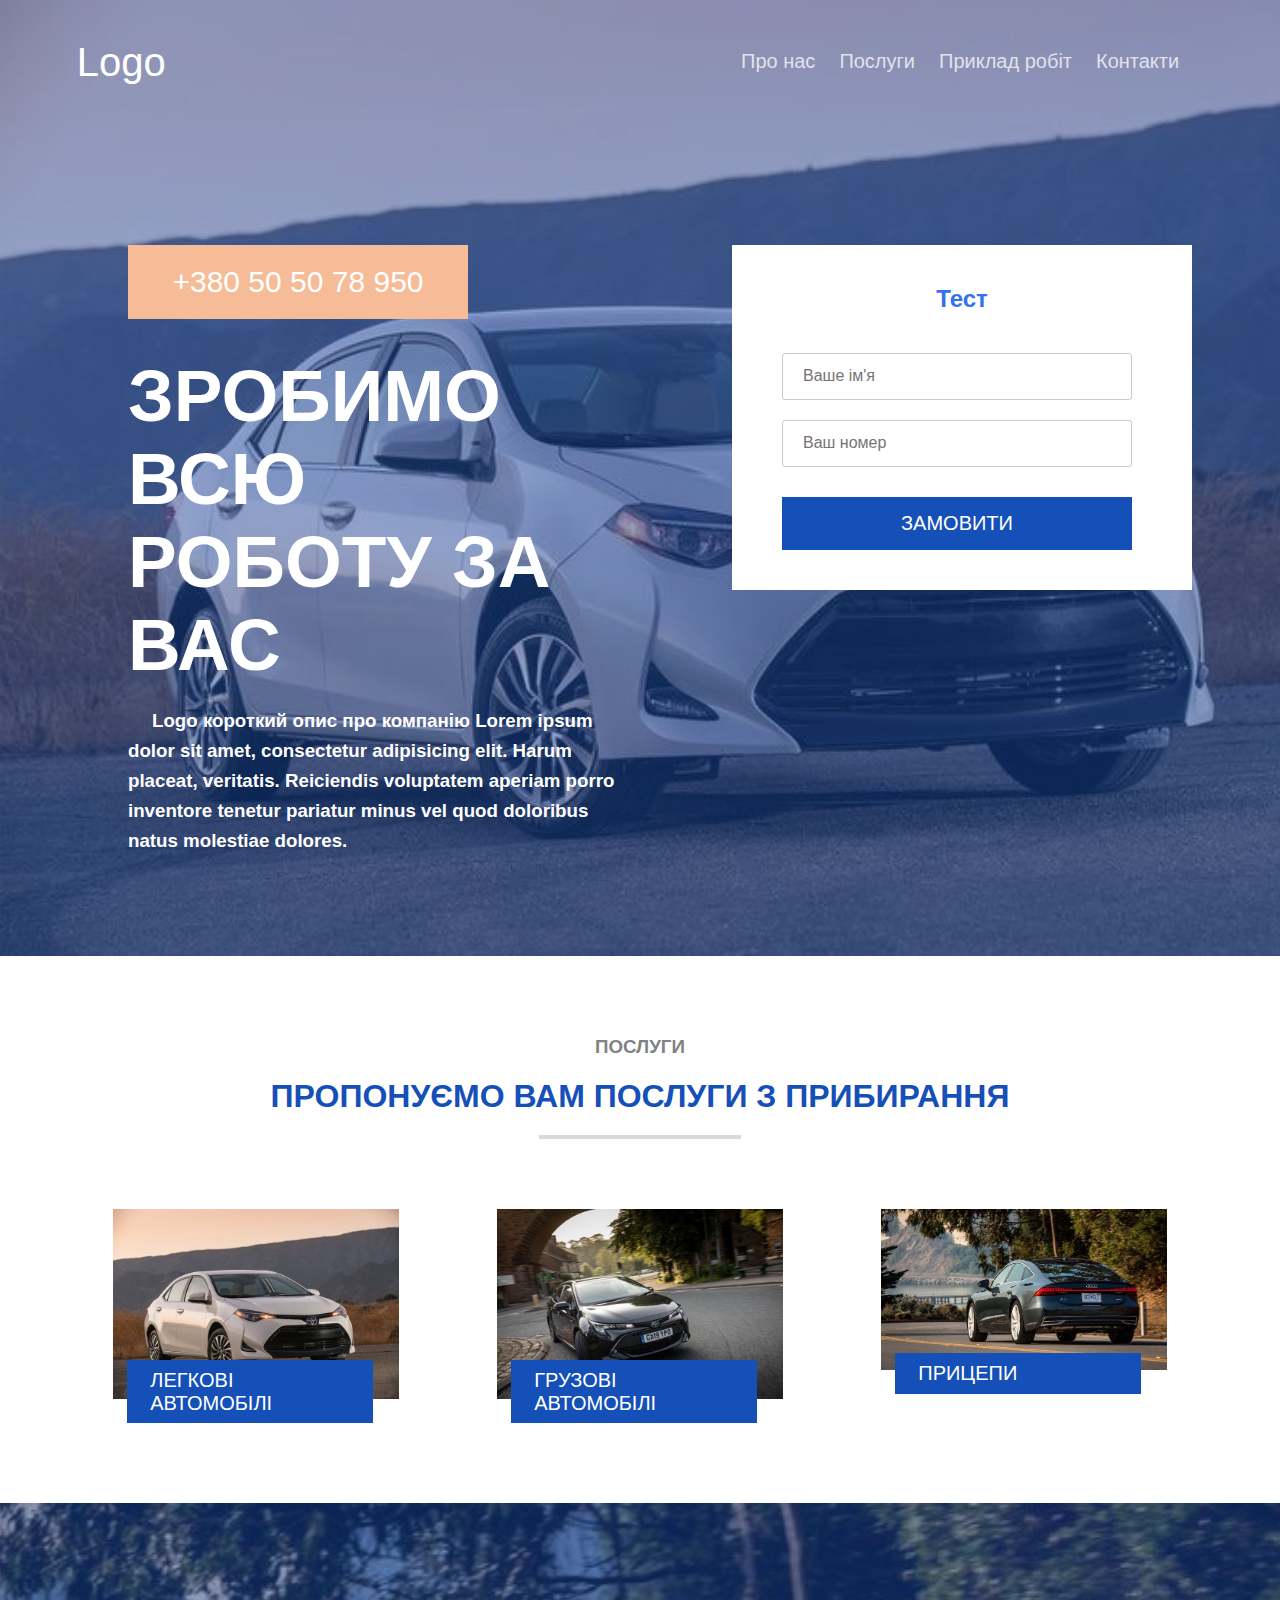
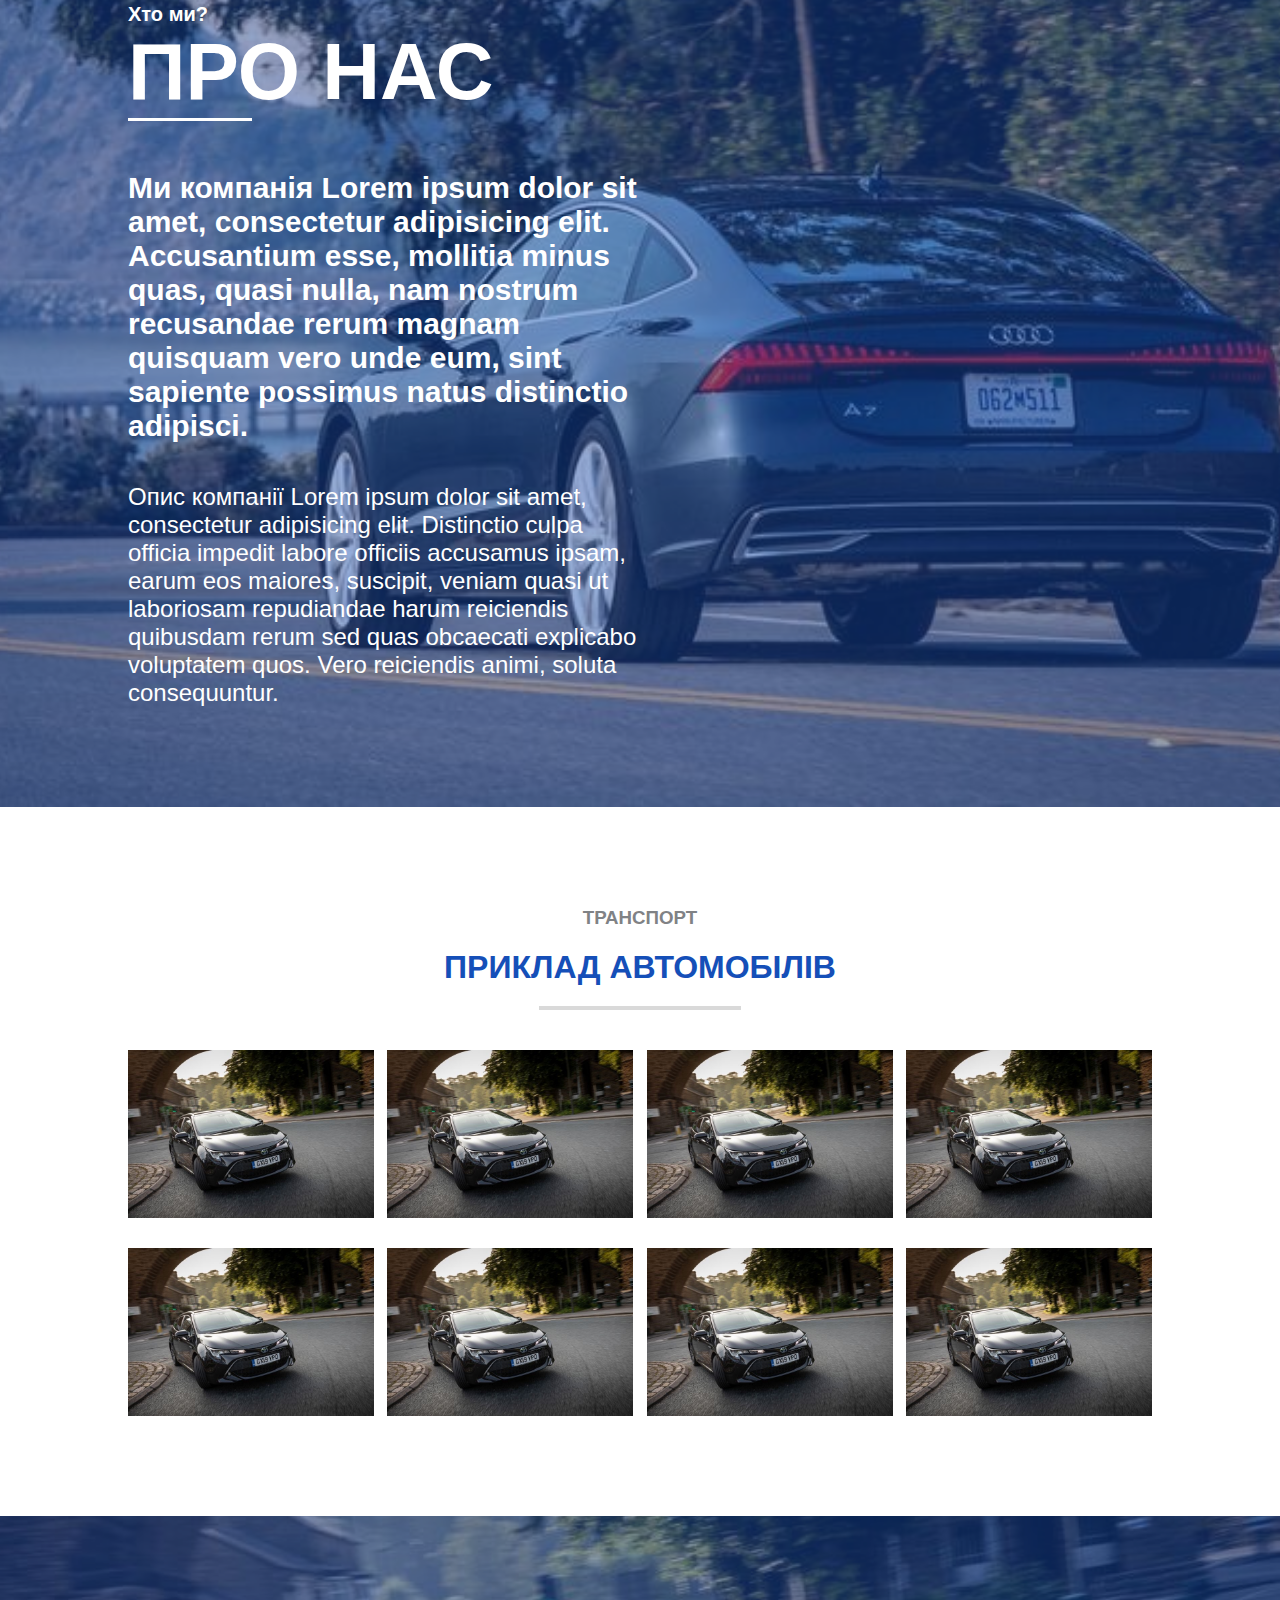
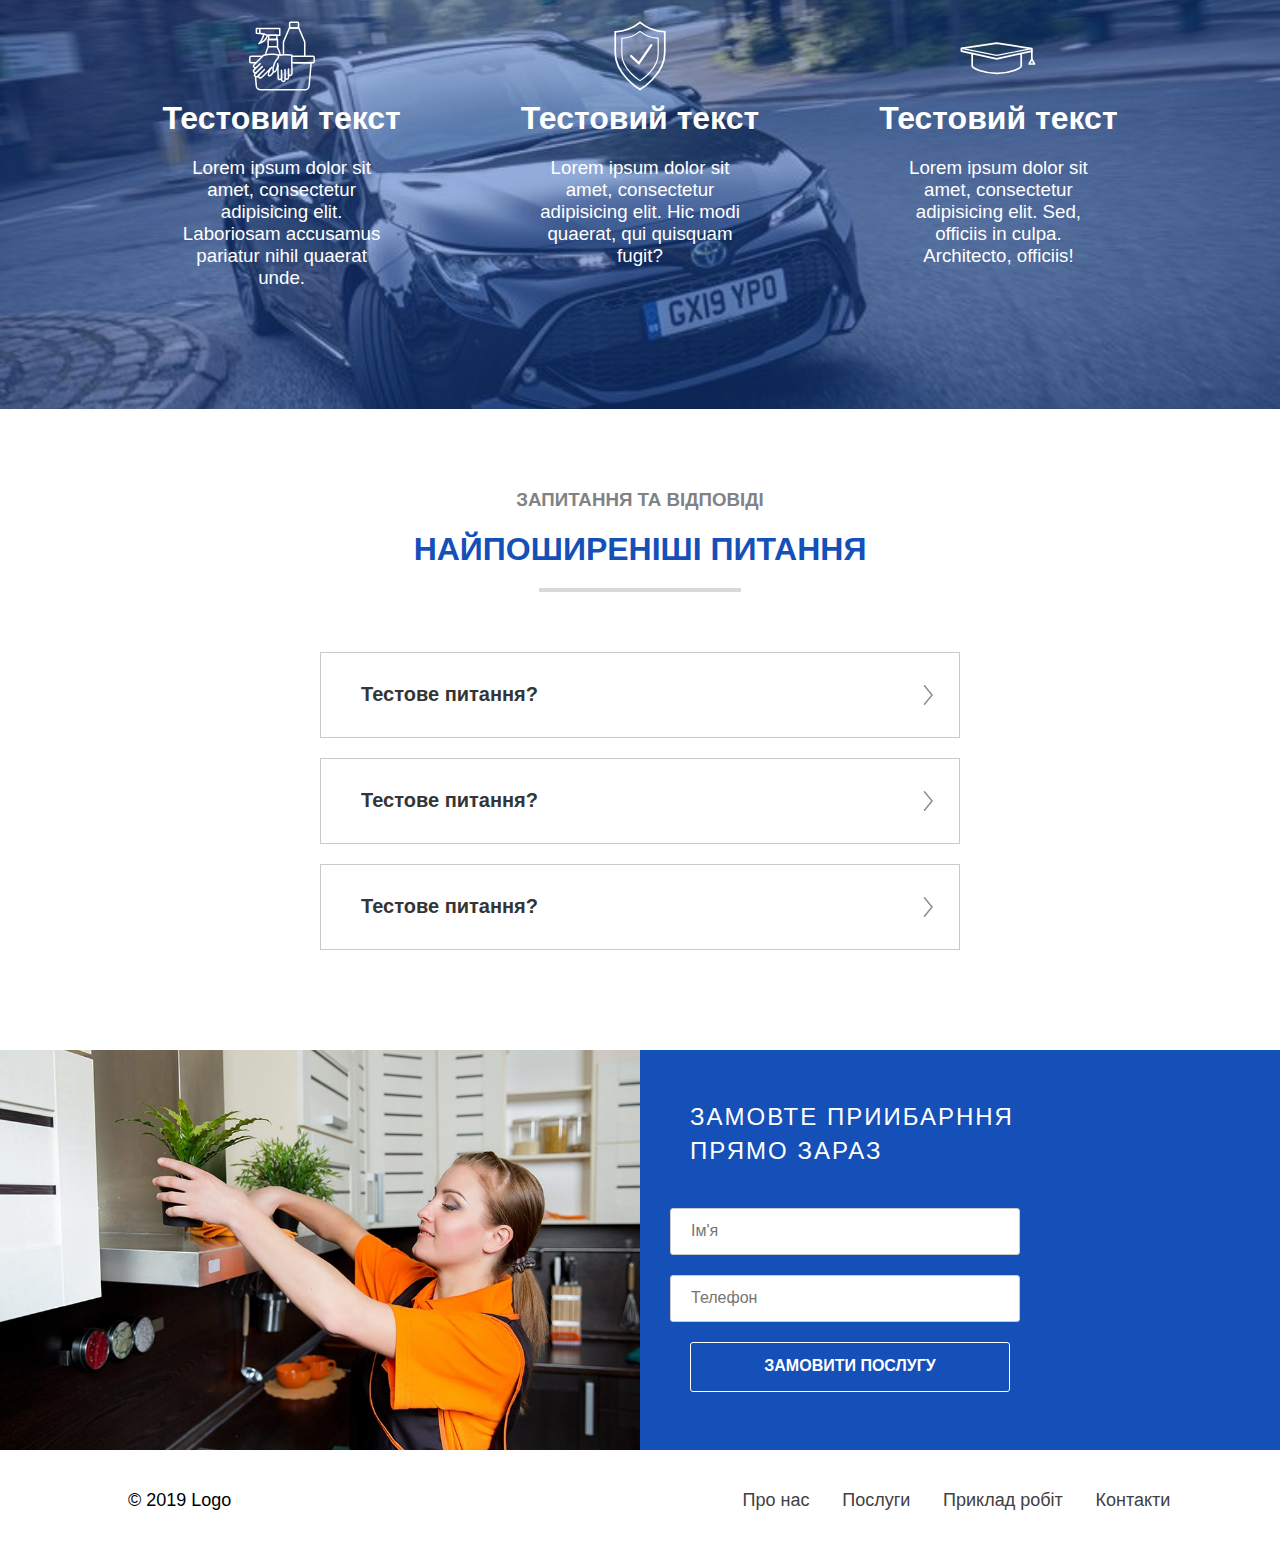
<file: index.html>
<!DOCTYPE html>
<html lang="en">
<head>
	<meta charset="UTF-8">
	<meta name="viewport" content="width=device-width, initial-scale=1.0">
	<link rel="stylesheet" href="css/style.css">
	<link rel="stylesheet" href="css/header.css">
	<link rel="stylesheet" href="css/footer.css">
	<link rel="stylesheet" href="css/media.css">
	<title>Document</title>
</head>
<body>
	<div class="arrow_up" id="arrow_up">
		<svg style="transform: rotate(270deg);" class="section-question__icon" width="10.54" height="24" viewBox="0 0 10.54 24"><polyline points="1.49 21.25 9.05 12 1.49 2.75" fill="none" stroke="white" stroke-linecap="round" stroke-miterlimit="10" stroke-width="1.5"></polyline></svg>
	</div>
	<header class="header">

		<div class="header__background">

			<div class="navbar">
				<div class="navbar__icon">
					<hr>
					<hr>
					<hr>
				</div>
			</div>
			<div class="menu">

				<div class="menu__logo">Logo</div>
				<ul class="menu__list">
					<li class="menu__list_elem"><a href="#" class="menu_list__link">Про нас</a></li>
					<li class="menu__list_elem"><a href="#" class="menu_list__link">Послуги</a></li>
					<li class="menu__list_elem"><a href="#" class="menu_list__link">Приклад робіт</a></li>
					<li class="menu__list_elem"><a href="#" class="menu_list__link">Контакти</a></li>
					
					
					
				</ul>
			</div>
			<div class="under_header">
				<div class="under_header__left">
					<h2 class="under_header__left__h2"><a class="under_header__left__a" href="tel:+380 50 50 78 950">+380 50 50 78 950</a></h2>
					<h1 class="under_header__left__h1">Зробимо всю роботу за вас</h1>
					<h3 class="under_header__left__h3">Logo короткий опис про компанію Lorem ipsum dolor sit amet, consectetur adipisicing elit. Harum placeat, veritatis. Reiciendis voluptatem aperiam porro inventore tenetur pariatur minus vel quod doloribus natus molestiae dolores.</h3>
<!--					<a href="#" class="under_header__left__link">Звязатись з нами</a>-->
				</div>
				<div class="under_header__right">
					<div class="under_header__right__calc">
						<h2 class="under_header__right__h2">Тест</h2>
						<input class="feedback_under__input" type="text" placeholder="Ваше ім'я">
						<input class="feedback_under__input" type="text" placeholder="Ваш номер">

						<a href="#" class="under_header__right__order">Замовити</a>
						

					</div>
					


				</div>
			</div>
		</div>
	</header>
	<main class="main_info">
		<div class="main_info__title">
			<h3 class="main_info__h3">Послуги</h3>
			<h1 class="main_info__h1">Пропонуємо вам послуги з прибирання</h1>
			<hr class="main_info__hr">
		</div>
		<ul class="main__info__list">
			<li class="main__info__list__elem">
				<a href="#" class="main__info__list__inner">
					<div class="main__info__list__img">
						<img src="img/car/1.jpg" class="main__info__img" alt="test">
						<span class="main__info__list__block">Легкові автомобілі</span>
					</div>
				</a>
			</li>
			<li class="main__info__list__elem">
				<a href="#" class="main__info__list__inner">
					<div class="main__info__list__img">
						<img src="img/car/3.jpg" class="main__info__img" alt="test">
						<span class="main__info__list__block">Грузові автомобілі</span>
					</div>
				</a>
			</li>
			<li class="main__info__list__elem">
				<a href="#" class="main__info__list__inner">
					<div class="main__info__list__img">
						<img src="img/car/2.jpg" class="main__info__img" alt="test">
						<span class="main__info__list__block">Прицепи</span>
					</div>
				</a>
			</li>

		</ul>
		<div class="about">
			<div class="about__inner__bgc">
				<div class="about__inner">
					<div class="about__left">
						<h5 class="about__left__h5 about__left__title">Хто ми?</h5>
						<h2 class="about__left__h2 about__left__title">Про нас</h2>
						<hr class="about__left__hr about__left__title">  
						<h3 class="about__left__h3 about__left__title">Ми компанія Lorem ipsum dolor sit amet, consectetur adipisicing elit. Accusantium esse, mollitia minus quas, quasi nulla, nam nostrum recusandae rerum magnam quisquam vero unde eum, sint sapiente possimus natus distinctio adipisci.</h3>
						<h4 class="about__left__h4 about__left__title">Опис компанії Lorem ipsum dolor sit amet, consectetur adipisicing elit. Distinctio culpa officia impedit labore officiis accusamus ipsam, earum eos maiores, suscipit, veniam quasi ut laboriosam repudiandae harum reiciendis quibusdam rerum sed quas obcaecati explicabo voluptatem quos. Vero reiciendis animi, soluta consequuntur.</h4>
					</div>
					<div class="about__right"> 
<!--						<img src="img/11.jpg" class="about_right__img" alt="About"> -->
					</div>
				</div>
			</div>
		</div>

		<div class="examples">
			<div class="examples__inner">
				<div class="main_info__title" style="padding-top: 0;">
					<h3 class="main_info__h3">Транспорт</h3>
					<h1 class="main_info__h1">Приклад автомобілів</h1>
					<hr class="main_info__hr">
				</div>
				<ul class="examples__list">
					<li class="examples__list__elem"><img class="examples__list__img" src="img/car/3.jpg" alt="Examples"></li>
					<li class="examples__list__elem"><img class="examples__list__img" src="img/car/3.jpg" alt="Examples"></li>
					<li class="examples__list__elem"><img class="examples__list__img" src="img/car/3.jpg" alt="Examples"></li>
					<li class="examples__list__elem"><img class="examples__list__img" src="img/car/3.jpg" alt="Examples"></li>
					<li class="examples__list__elem"><img class="examples__list__img" src="img/car/3.jpg" alt="Examples"></li>
					<li class="examples__list__elem"><img class="examples__list__img" src="img/car/3.jpg" alt="Examples"></li>
					<li class="examples__list__elem"><img class="examples__list__img" src="img/car/3.jpg" alt="Examples"></li>
					<li class="examples__list__elem"><img class="examples__list__img" src="img/car/3.jpg" alt="Examples"></li>

				</ul>
			</div> 
		</div>

		<div class="advantages">
			<div class="advantages__background header__background">
				<ul class="advantages__inner">
					<li class="advantages__elem">
						<svg class="features__img" width="80" xmlns="http://www.w3.org/2000/svg" viewBox="0 0 80 80">
                        <path d="M38.33,39.08a28.75,28.75,0,0,0-3.24-8.49" fill="none" stroke="white" stroke-linejoin="round" stroke-width="1.5"></path>
                        <path d="M26.49,30.68a29.68,29.68,0,0,0-3.15,8.44" fill="none" stroke="white" stroke-linejoin="round" stroke-width="1.5"></path>
                        <rect x="26.73" y="19.37" width="8.17" height="4.02" fill="none" stroke="white" stroke-linejoin="round" stroke-width="1.5"></rect>
                        <path d="M25,19.36H37.77V12.51H14.39v4.68A32,32,0,0,1,21.8,18" fill="none" stroke="white" stroke-linejoin="round" stroke-width="1.5"></path>
                        <path d="M21.8,18A19.27,19.27,0,0,1,20,23.22a19.59,19.59,0,0,1-3,4.37,11.21,11.21,0,0,0,5.05-2.76,10.67,10.67,0,0,0,3.4-5.47S22.94,18.35,21.8,18Z" fill="none" stroke="white" stroke-linejoin="round" stroke-width="1.5"></path>
                        <path d="M35.5,30.75v-7.3h-9.4v7.3h.19S34.39,30.76,35.5,30.75Z" fill="none" stroke="white" stroke-linejoin="round" stroke-width="1.5"></path>
                        <line x1="17.83" y1="12.49" x2="17.83" y2="17.22" fill="none" stroke="white" stroke-linejoin="round" stroke-width="1.5"></line>
                        <path d="M55.83,6.37H48.37c-.38,0-.7.42-.7.94v4.75h8.86V7.31C56.53,6.79,56.22,6.37,55.83,6.37Z" fill="none" stroke="white" stroke-miterlimit="10" stroke-width="1.5"></path>
                        <polyline points="62.74 40.37 62.74 25.87 56.81 12 47.39 12 41.46 25.87 41.46 38.93" fill="none" stroke="white" stroke-linejoin="round" stroke-width="1.5"></polyline>
                        <path d="M14.28,46.76H9.4a1.57,1.57,0,0,1-1.63-1.5V41.77a1.57,1.57,0,0,1,1.63-1.5H20.59" fill="none" stroke="white" stroke-linejoin="round" stroke-width="1.5"></path>
                        <path d="M50.09,40.27H71.21c.56,0,1,.67,1,1.5v3.49c0,.83-.46,1.5-1,1.5H50.07" fill="none" stroke="white" stroke-linejoin="round" stroke-width="1.5"></path>
                        <path d="M13.54,61.08l.71,8.18A4.12,4.12,0,0,0,18,73.63H63.39c2.09,0,3.78-2,3.78-4.37l2-22.5H52.44" fill="none" stroke="white" stroke-linecap="round" stroke-linejoin="round" stroke-width="1.5"></path>
                        <path d="M31.5,55.7c-1.16,2.18-3,4.84-4.7,3.91-1.4-.74,1.64-6.86,1.64-6.86l-8.82,8.67a1.79,1.79,0,0,1-2.53-2.53l-1.47,1.47a1.79,1.79,0,0,1-2.53-2.53l1.19-1.19a1.79,1.79,0,0,1-2.22-2.77l2.6-2.59a1.8,1.8,0,0,1-2.53,0,1.79,1.79,0,0,1,0-2.53l7.8-7.81c2.42-2.41,1.75-1.76,1.75-1.76a33.54,33.54,0,0,1,9.76-.87,28.14,28.14,0,0,1,4.85.76" fill="none" stroke="white" stroke-linecap="round" stroke-linejoin="round" stroke-width="1.5" fill-rule="evenodd"></path>
                        <line x1="17.13" y1="58.85" x2="22.45" y2="53.52" fill="#fff" stroke="white" stroke-linecap="round" stroke-linejoin="round" stroke-width="1.5"></line>
                        <line x1="14.28" y1="56.64" x2="20.31" y2="50.62" fill="#fff" stroke="white" stroke-linecap="round" stroke-linejoin="round" stroke-width="1.5"></line>
                        <line x1="14.77" y1="51.16" x2="18.08" y2="47.85" fill="#fff" stroke="white" stroke-linecap="round" stroke-linejoin="round" stroke-width="1.5"></line>
                        <line x1="27.83" y1="53.37" x2="29.96" y2="51.24" fill="#fff" stroke="white" stroke-linecap="round" stroke-linejoin="round" stroke-width="1.5"></line>
                        <path d="M36.48,39.28l-.07,2.31s-3.3,3.55-4,5.88c-.43,1.38-2.83,7.74-.11,8.42,1.5.37,3.51-6.11,3.51-6.11l.34,12.16A1.69,1.69,0,0,0,37.9,63.6a1.83,1.83,0,0,0,1.72-1.85l0,2a1.69,1.69,0,0,0,1.78,1.67,1.84,1.84,0,0,0,1.73-1.86l0-1.64a1.67,1.67,0,0,0,1.73,1.27,1.83,1.83,0,0,0,1.72-1.85l-.07-3.6a1.69,1.69,0,0,0,1.79,1.66A1.83,1.83,0,0,0,50,57.58l-.2-10.85c-.07-3.35,0-7.6,0-7.6s-1.4-.45-6.39-.48A34.75,34.75,0,0,0,36.48,39.28Z" fill="none" stroke="white" stroke-linecap="round" stroke-linejoin="round" stroke-width="1.5" fill-rule="evenodd"></path>
                        <line x1="39.62" y1="61.69" x2="39.48" y2="54.29" fill="#fff" stroke="white" stroke-linecap="round" stroke-linejoin="round" stroke-width="1.5"></line>
                        <line x1="43.14" y1="61.95" x2="42.98" y2="53.57" fill="#fff" stroke="white" stroke-linecap="round" stroke-linejoin="round" stroke-width="1.5"></line>
                        <line x1="46.52" y1="57.61" x2="46.43" y2="53.01" fill="#fff" stroke="white" stroke-linecap="round" stroke-linejoin="round" stroke-width="1.5"></line>
                        <line x1="35.78" y1="50.64" x2="35.73" y2="47.68" fill="#fff" stroke="white" stroke-linecap="round" stroke-linejoin="round" stroke-width="1.5"></line>
                      </svg>
						<h1 class="advantages__h1">Тестовий текст</h1>
						<h3 class="advantages__h3">Lorem ipsum dolor sit amet, consectetur adipisicing elit. Laboriosam accusamus pariatur nihil quaerat unde.</h3> 
					</li>
					<li class="advantages__elem">
						<svg class="features__img" xmlns="http://www.w3.org/2000/svg" width="80" height="80" viewBox="0 0 70 70">
                        <rect width="70" height="70" fill="none"></rect>
                        <path d="M35,5.65h0a35.37,35.37,0,0,1-21.66,8.16V32C13.34,51.73,35,64.35,35,64.35S56.66,51.73,56.66,32V13.77h0A35.29,35.29,0,0,1,35,5.65Z" fill="none" stroke="white" stroke-miterlimit="10" stroke-width="1.5"></path>
                        <path d="M35,13.45h0a26,26,0,0,1-15.9,6V32.81C19.1,47.29,35,56.55,35,56.55s15.9-9.26,15.9-23.74V19.41h0A25.94,25.94,0,0,1,35,13.45Z" fill="none" stroke="white" stroke-miterlimit="10"></path>
                        <polyline points="27.26 35.05 34.01 41.38 44.88 25.57" fill="none" stroke="white" stroke-linecap="round" stroke-miterlimit="10" stroke-width="2"></polyline>
                      	</svg>
						<h1 class="advantages__h1">Тестовий текст</h1> 
						<h3 class="advantages__h3">Lorem ipsum dolor sit amet, consectetur adipisicing elit. Hic modi quaerat, qui quisquam fugit?</h3>
					</li>
					<li class="advantages__elem">
						<svg class="features__img" xmlns="http://www.w3.org/2000/svg" viewBox="0 0 70 70" width="80" height="80">
                        <rect fill="none" width="70" height="70"></rect>
                        <path fill="none" stroke="white" stroke-width="1.5" stroke-linecap="round" stroke-miterlimit="10" d="M12.4,32.9v10.7c0,2.2,9.8,6.6,21.7,6.6s21.2-4.5,21.2-6.6V32.9"></path>
                        <polygon fill="none" stroke="white" stroke-width="1.5" stroke-linecap="round" stroke-linejoin="round" points="64.6,30.7 33.8,37.5 3,30.7 3,28.3 33.9,23.7 64.6,28.6"></polygon>
                        <polyline fill="none" stroke="white" stroke-linecap="round" stroke-linejoin="round" points="3,28.3 33.8,34.5 64.5,28.5"></polyline>
                        <line fill="none" stroke="white" stroke-width="1.5" stroke-linecap="round" stroke-linejoin="round" x1="64.6" y1="30.7" x2="64.6" y2="38.3"></line>
                        <polygon fill="none" stroke="white" stroke-width="1.5" stroke-linecap="round" stroke-linejoin="round" points="64.6,42 62.3,42 63.4,39.9 64.6,37.9 65.8,39.9 67,42"></polygon>
                      </svg>
						<h1 class="advantages__h1">Тестовий текст</h1>
						<h3 class="advantages__h3">Lorem ipsum dolor sit amet, consectetur adipisicing elit. Sed, officiis in culpa. Architecto, officiis!</h3>
					</li>
					
				</ul>
			</div>
		</div>
		<div class="question">
			<div class="qeustion__inner">
				<div class="main_info__title" style="padding-bottom: 40px;">
					<h3 class="main_info__h3">Запитання та відповіді</h3>
					<h1 class="main_info__h1">Найпоширеніші питання</h1>
					<hr class="main_info__hr">
				</div>
				<ul class="question__list">
					<li class="question__list__elem">
						<p class="question__list__p">Тестове питання?</p>
						<svg class="section-question__icon" width="10.54" height="24" viewBox="0 0 10.54 24" style=""> <polyline points="1.49 21.25 9.05 12 1.49 2.75" fill="none" stroke="#8e8d8d" stroke-linecap="round" stroke-miterlimit="10" stroke-width="1.5"></polyline> </svg>
					</li>
					<li class="question__list__elem">
						<p class="question__list__p">Тестове питання?</p>
						<svg class="section-question__icon" width="10.54" height="24" viewBox="0 0 10.54 24" style=""> <polyline points="1.49 21.25 9.05 12 1.49 2.75" fill="none" stroke="#8e8d8d" stroke-linecap="round" stroke-miterlimit="10" stroke-width="1.5"></polyline> </svg>
					</li>
					<li class="question__list__elem">
						<p class="question__list__p">Тестове питання?</p>
						<svg class="section-question__icon" width="10.54" height="24" viewBox="0 0 10.54 24" style=""> <polyline points="1.49 21.25 9.05 12 1.49 2.75" fill="none" stroke="#8e8d8d" stroke-linecap="round" stroke-miterlimit="10" stroke-width="1.5"></polyline> </svg>
					</li>

				</ul>
			</div>
		</div>
		<div class="feedback_under">
			<div class="feedback_under__inner">
				<div class="feedback_under__left">
					<img class="feedback_under__img" src="img/10.jpg" alt="Order">
				</div>
				<div class="feedback_under__right">
					<h2 class="feedback_under__h2">Замовте приибарння<br>прямо зараз</h2>
					<ul class="feedback_under__list">
						<li class="feedback_under__elem"><input class="feedback_under__input" type="text" placeholder="Ім'я"></li>
						<li class="feedback_under__elem"><input class="feedback_under__input" type="tel" placeholder="Телефон"></li>
						<li class="feedback_under__elem"><button class="feedback_under__input">Замовити послугу</button></li>
					</ul>
				</div>
			</div>
		</div>
	</main>
	<footer class="footer">
		<div class="footer__left">
			© 2019 Logo
		</div>
		<div class="footer__right">
			<ul class="footer__right__list">
				<li class="footer__right__elem"><a href="">Про нас</a></li>
				<li class="footer__right__elem"><a href="">Послуги</a></li>
				<li class="footer__right__elem"><a href="">Приклад робіт</a></li>
				<li class="footer__right__elem"><a href="">Контакти</a></li>
			</ul>
		</div>
	</footer>
</body>
<script src="js/jquery.js"></script>
<script src="js/script.js"></script>
</html>
</file>
<file: css/style.css>
* {
	margin: 0;
	padding: 0;

}
main {
	background-color: white;
}

footer {
	background-color: white;
}

body {
	margin: 0; 
	font-family: sans-serif;

}

ul {
	padding: 0;
	margin: 0;
	list-style: none;
}

a {
	text-decoration: none;
	display: block;
	color: #414042; 
}

h1,h2,h3,h4,h5,h6 {
	margin: 0;
}

p {
	margin: 0;
}

input {
	outline: 0;
	border: 0;
}

input[type=number]::-webkit-inner-spin-button, 
input[type=number]::-webkit-outer-spin-button { 
  -webkit-appearance: none; 
  margin: 0; 
}

#arrow_up {
	position: fixed;
	background-color: #f19f6d;
	padding: 20px 30px;
	cursor: pointer;
	bottom: 28px;
    right: 28px;
	z-index: 10;
	border-radius: 4px;
	display: none;

}

.navbar {
	background-color: #46237a;
	height: 60px;
	position: relative;
	display: none;
}
.navbar__icon {
	right: 22px;
	top: 20%;
	position: absolute;
	width: 30px;
}
.navbar__icon hr {
	height: 3px;
	border: 0;
	margin-top: 7px;
	background-color: white;
}
</file>
<file: css/header.css>
.header {
	background-image: url('../img/car/1.jpg');
	background-repeat: no-repeat;
	-webkit-background-size: cover;
	background-size: cover;
	/*background-attachment: fixed;*/
	position: static; 
} 


.header__background {
	background-color: #154fb875;
	height: inherit;
	/*padding-bottom: 80px;*/
}

.menu {
	display: -webkit-flex;
	display: -moz-flex;
	display: -ms-flex;
	display: -o-flex;
	display: flex;
	color: #ffffff; 
	flex-wrap: wrap;
	padding-top: 40px;
}
.menu__logo {
	font-size: 40px;
	color: #ffffff;
	width: 14%;
	padding-left: 6%;
	cursor: pointer;
}
.menu__list {
	display: -webkit-flex;
	display: -moz-flex;
	display: -ms-flex;
	display: -o-flex;
	display: flex;
	justify-content: flex-end;
	font-size: 20px;
	width: 74%;
	margin-right: 6%;
}
li.menu__list_elem {
	margin-top: 10px;
}

a.menu_list__link {
	color: rgba(255,255,255,0.75);
	padding-right: 60px;
	transition: 0.5s;
}

a.menu_list__link:hover {
	color: white;
}

.main_info__title {
	text-transform: uppercase;
	text-align: center;
	padding-top: 80px;
	padding-bottom: 10px;
}

.main_info__h1 {
	color: #154fb8;
	padding-bottom: 16px;
	padding-top: 10px;
}

.main_info__hr {
	width: 200px;
	margin: 0 auto;
	margin-top: 4px;
	height: 2px;
	background-color: #d9d9d9;
	border: solid 1px #d9d9d9;
}

h3.main_info__h3 {
	color: #808285;
	padding-bottom: 10px;
}

ul.main__info__list {
	display: -webkit-flex;
	display: -moz-flex;
	display: -ms-flex;
	display: -o-flex;
	display: flex;
	width: 90%;
	margin: 0 auto;
	-webkit-flex-wrap: wrap;
	-moz-flex-wrap: wrap;
	-ms-flex-wrap: wrap;
	-o-flex-wrap: wrap;
	flex-wrap: wrap;
	justify-content: space-around;
}

li.main__info__list__elem {
	margin-top: 60px;
	width: 24.8%;
	height: auto;
}

a.main__info__list__inner {
	display: block;
	position: relative;
}

.main__info__list__img {
	position: relative;
}


img.main__info__img {
	width: 100%;
	height: 100%;
}

span.main__info__list__block {
	position: absolute;
	display: block;
	width: 70%;
	left: 5%;
	bottom: -20px;
	background-color: #154fb8;
	color: white;
	text-transform: uppercase;
	font-size: 20px;
	padding: 3% 8%;
}

h2.main__info__list__h2 {
	margin-top: 30px;
	display: block;
	margin-left: 8%;
}

h3.main__info__list__h3 {
	margin-left: 10%;
	font-size: 18px;
}

/* Under Header */

.under_header {
	display: -webkit-flex;
	display: -moz-flex;
	display: -ms-flex;
	display: -o-flex;
	display: flex;
	width: 80%;
	justify-content: space-around;
	margin: 160px auto 0;
	padding-bottom: 100px;
}

.under_header__left {
	width: 50%;
}

h2.under_header__left__h2 {
	
}

a.under_header__left__a {
	background-color: #f6bc98;
	width: 260px;
	padding: 20px 40px;
	color: #ffffff;
	text-align: center;
	font-weight: normal;
	font-size: 30px;
	display: block;
}

h1.under_header__left__h1 {
	color: #ffffff;
	text-transform: uppercase;
	font-size: 73px;
	margin-top: 35px;
}

h3.under_header__left__h3 {
	text-indent: 24px;
	line-height: 30px;
	margin-top: 20px;
	color: white;
}

a.under_header__left__link {
	background-color: white;
	color: #000000;
	width: 160px;
	padding: 20px 40px;
	font-size: 18px;
	margin-top: 40px;
	text-align: center;
}

.under_header__right {
	width: 420px;
	margin-left: 10%;

}

.under_header__right__calc {
	
	width: 100%;
	padding: 40px 20px;
	background-color: white;	
	display: -webkit-flex;
	display: -moz-flex;
	display: -ms-flex;
	display: -o-flex;
	display: flex;
	flex-direction: column;
}

h2.under_header__right__h2 {
	color: #3173ea;
	text-align: center;
	padding-bottom: 20px;
}

.under_header__right__order {
	background-color: #154fb8;
	color: white;
	font-weight: normal;
	width: 280px;
	text-align: center;
	padding: 15px 35px;
	margin-left: 30px;
	margin-top: 30px;
	text-transform: uppercase;
	font-size: 20px;
}

.type_clean__list {
	margin: 0 auto;
	border: solid 1px #ccc;
	border-top: 0;
	padding: 10px;
	width: 90%;
	text-indent: 24px;
	font-size: 20px;
	cursor: pointer;
	display: none;
}

.type_clean__list__select {
	background-color: #154fb8;
	color: #ffffff;
}

/* More Service */
.clean__more__list { 
	margin: 0 auto;
	border: solid 1px #ccc;
	border-top: 0;
	padding: 10px;
	width: 90%;
	text-indent: 24px;
	font-size: 20px;
	cursor: pointer;
	/*display: none;*/
	/*text-align: center;*/
}

span.more__list__first {
	
	font-size: 20px;
    background-color: red;
    padding: 6px 12px;
    box-sizing: border-box;
    border-radius: 50%;
}

span.more__list__second {
	padding-right: 5%;
	padding-left: 5%;
	font-size: 20px;
}

span.more__list__third {

	font-size: 20px;
    background-color: green;
    padding: 6px 12px;
    box-sizing: border-box;
    border-radius: 50%;
}

.clean__more__list__select {
	background-color: #154fb8;
	color: #ffffff;
}

.more_service__list {
	display: none;
}
.clean__more__list {
	display: none;
}
/* About */

.about {
	margin-top: 100px;
	background-image: url('../img/car/2.jpg');
	background-repeat: no-repeat;
	position: relative;
	background-position: center;
	-webkit-background-size: cover;
	background-size: cover;
	margin-bottom: 100px;
	/* background-attachment: fixed; */


	
}

.about__inner__bgc {
	height: inherit;
	background-color: #154fb875;
	padding-top: 100px;
	padding-bottom: 100px;
}

.about__inner {
	display: -webkit-flex;
	display: -moz-flex;
	display: -ms-flex;
	display: -o-flex;
	display: flex;
	width: 80%;
	margin: 0 auto;
	justify-content: space-between;
	flex-wrap: wrap;
}

.about__left {
	width: 50%;
}

.about__right {
	width: 40%;
	height: 100%;
}

img.about_right__img {
	width: 100%;
	height: 100%;
}

.about__left__title {
	color: #ffffff;
}

h5.about__left__h5 {
	font-size: 20px;
}

h2.about__left__h2 {
	font-size: 80px;
	text-transform: uppercase;
}

h3.about__left__h3 {
	font-size: 30px;
	margin-bottom: 40px;
}

h4.about__left__h4 {
	font-size: 24px;
	font-weight: normal;
}

hr.about__left__hr {
	width: 124px;
	margin-bottom: 50px;
	height: 3px;
	background: white;
	border: 0;
}

/* Advantages */
.advantages {
	background-image: url('../img/car/3.jpg');
	background-position: center;
	-webkit-background-size: cover;
	background-size: cover;
	background-repeat: no-repeat;
	/*background-attachment: fixed;*/
}
.advantages__inner {
	width: 80%;
	margin: 0 auto;
	display: -webkit-flex;
	display: -moz-flex;
	display: -ms-flex;
	display: -o-flex;
	display: flex;
	justify-content: space-between;
	-webkit-flex-wrap: wrap;
	-moz-flex-wrap: wrap;
	-ms-flex-wrap: wrap;
	-o-flex-wrap: wrap;
	flex-wrap: wrap; 
	padding: 100px 0;
	margin-top: 100px;
}

li.advantages__elem {
	width: 30%;
	text-align: center;
}

h1.advantages__h1 {
	color: #ffffff;
}

h3.advantages__h3 {
	width: 70%;
	margin: 20px auto 20px;
	color: #ffffff;
	font-weight: normal;
}

/* Examples */

.examples__inner {
	width: 80%;
	margin: 0 auto;
}

.under_header__right__list {
	border: solid 1px #ccc;
	padding: 10px;
	width: 90%;
	margin: 0 auto;
	margin-top: 20px;
	display: -webkit-flex;
	display: -moz-flex;
	display: -ms-flex;
	display: -o-flex;
	display: flex;
}

.volume_clean {

}

ul.volume_clean__list {
	display: -webkit-flex;
	display: -moz-flex;
	display: -ms-flex;
	display: -o-flex;
	display: flex;
	margin-top: 40px;
	margin-bottom: 30px;
	
}

li.volume_clean__elem {
	padding: 12px 10px 16px 14px;
	font-size: 16px;
	line-height: 16px;
	color: #000;
	background-color: #fff;
	border: 1px solid #e6e6e6;
	margin-left: 10px;
	/*width: 50px;*/
	width: calc(25% - 13px);
	height: auto;
	font-size: 18px;
	text-align: center;
	box-sizing: border-box;
	cursor: pointer;
}

li.volume_clean__elem__select {
	background-color: #154fb8;
	color: #ffffff;
}

input.volume_clean__input {
	outline: 0;
	border: 0;
	display: block;
	width: 80%;
	height: 100%;
	font-size: 18px;
	font-weight: normal;
	border-bottom: solid 1px grey;
	margin-left: 10px;
	cursor: pointer;
	/* padding-left: 18px; */
	margin-left: 26px;
	border-radius: 0;
}

li.volume_clean__elem__input {
	padding-left: 0;
	/*width: 80px;*/
	display: -webkit-flex;
	display: -moz-flex;
	display: -ms-flex;
	display: -o-flex;
	display: flex;
}


/* Under Header */

span.under_header__right__list__span {
	width: 94%;
	font-size: 20px;
	text-indent: 14px;
	cursor: pointer;
}

span.under_header__right__span {
	padding-left: 10%;
	font-size: 24px;
    margin-top: 20px;
}




ul.examples__list { 
	display: -webkit-flex;
	display: -moz-flex;
	display: -ms-flex;
	display: -o-flex;
	display: flex;
	justify-content: space-between;
	-webkit-flex-wrap: wrap;
	-moz-flex-wrap: wrap;
	-ms-flex-wrap: wrap;
	-o-flex-wrap: wrap;
	flex-wrap: wrap; 
}

li.examples__list__elem {
	margin-top: 30px;
	width: 24%;
}

img.examples__list__img {
	width: 100%;
	height: 100%;
	object-fit: cover;
}

.qeustion__inner {
	width: 50%;
	margin: 0 auto;
}

h1.question__h1 {
	text-align: center;
}

ul.question__list {
	display: -webkit-flex;
	display: -moz-flex;
	display: -ms-flex;
	display: -o-flex;
	display: flex;
	flex-direction: column;
	width: 100%;
	position: relative;
}

li.question__list__elem {
	border: 1px solid #cbc9c9;
	color: #353535;
	box-sizing: border-box;
	padding-left: 40px;
	padding-top: 30px;
	padding-bottom: 30px;
	margin-top: 20px;
	font-weight: bold;
	font-size: 20px;
	display: -webkit-flex;
	display: -moz-flex;
	display: -ms-flex;
	display: -o-flex;
	display: flex;

}

.type_clena__list__elem {
	border-bottom: solid 1px #eee;
}

p.question__list__p {
	width: 94%;
}

/* FeedBack Under */

.feedback_under__inner {
	margin-top: 100px;
}

.feedback_under__inner {
	display: -webkit-flex;
	display: -moz-flex;
	display: -ms-flex;
	display: -o-flex;
	display: flex;
	height: auto;

}

.feedback_under__left {
	width: 50%;
	height: 400px;
}

img.feedback_under__img {
	width: 100%;
	height: 100%;
	object-fit: cover;
}

.feedback_under__right {
	width: 50%;
	background-color: #154fb8;
}

h2.feedback_under__h2 {
	color: #ffffff;
	text-transform: uppercase;
	letter-spacing: 2px;
	margin-left: 50px;
	margin-top: 50px;
	padding-bottom: 20px;
	font-weight: normal;
	line-height: 34px;
}

input.feedback_under__input {
	box-sizing: border-box;
    width: 350px;
    margin-top: 20px;
    margin-left: 30px;
    padding: 12px 20px;
   	font-size: 16px;
    line-height: 1.3em;
    color: #353535;
    border: 1px solid #cbc9c9;
    border-radius: 3px;
}

button.feedback_under__input {
	width: 320px;
    margin-top: 20px;
    margin-left: 50px;
    padding: 16px 20px;
    color: #fff;
    border-radius: 3px;
   	/*background-color: #cbc9c9;*/
   	background-color: #154fb8;
   	border: solid 1px  white;
   	color: black;
    outline: 0;
    /*border: 0;*/
    text-transform: uppercase;
    font-size: 16px;
    color: white;
    font-weight: bold;
    padding-top: 14px;
   
}
</file>
<file: css/footer.css>
footer.footer {
	display: -webkit-flex;
	display: -moz-flex;
	display: -ms-flex;
	display: -o-flex;
	display: flex;
	padding-top: 40px;
	padding-bottom: 40px;
	
}

.footer__left {
	width: 20%;
	padding-left: 10%;
	font-size: 18px;
}

.footer__right {
	width: 64%;
	font-size: 18px;
}

ul.footer__right__list {
	display: -webkit-flex;
	display: -moz-flex;
	display: -ms-flex;
	display: -o-flex;
	display: flex;
	justify-content: flex-end;

}

li.footer__right__elem {
	margin-right: 4%;
}
</file>
<file: css/media.css>
/*Desctop Large */
@media screen and (max-width: 4000px) { 
	
}

/*Desctop Middle */
@media screen and (max-width: 1300px) {
	/* Header Menu */
	a.menu_list__link {
		padding-right: 24px;
	}
}	
/* Bigger Screen */
@media screen and (max-width: 1100px) {
	/* Header Menu */
	.menu__logo {
		width: 100%;
		padding-left: 0;
		text-align: center;
		padding-bottom: 20px;
	}
	.menu__list {
		margin-right: 0;
		justify-content: center;
		width: 100%;
	}
	/* Under Header */
	.under_header {
		margin-top: 110px;
		width: 86%
	}
	h1.under_header__left__h1 {
		font-size: 40px;
	}
	.under_header__right {
		margin-left: 6%;
	}
	/*Main Info List*/
	li.main__info__list__elem {
		width: 48%;
	}
	/* About Us */
	.about__inner {
		justify-content: center;
	}
	.about__left {
		width: 100%;
	}
	.about__right {
		margin-top: 40px;
		width: 60%;
	}
	.about__inner__bgc {
		padding-bottom: 50px;
	}
	/* Examples */
	li.examples__list__elem {
		width: 48%;
	}

}

/* Phones */

@media screen and (max-width: 900px) {
	/* Header */
	.header {
		background-image: url('../img/car/3.jpg');
	}
	.menu {
		padding-top: 30px;
	}
	.menu__list {
		padding-top: 0;
		display: none;
		position: absolute;
    	top: 60px;
	}
	.navbar {
		background-color: #154fb8;
		display: block !important;
	}
	li.menu__list_elem {
		margin-top: 0;

	}
	a.menu_list__link {
		padding: 14px 0;
		padding-left: 10px;
		border-top: solid 1px white;
		background-color: #154fb8;
		color: white;
	}
	a.menu_list__link {
		padding-right: 0;
	}
	/* Under Header */
	.under_header__right__order {
		padding: 10px 0;
		width: 100%;
		margin-left: 0;
	}
	.under_header {
		width: 80%;
		flex-direction: column;
		align-items: flex-start;
		margin-top: 10px;
		padding-bottom: 40px;
	}
	.under_header__left {
		width: 90%;
	}
	.under_header__right {
		margin-top: 40px;
		width: 90%;
		margin-left: 0;
	}
	/* Advantages */
	.advantages__inner {
		flex-direction: column;
		width: 80%;
		align-items: center;
		padding-bottom: 0;
	}
	li.advantages__elem {
		width: 100%;
	}
	/* FeedBack */
	.feedback_under__inner {
		flex-direction: column;
	}
	.feedback_under__left {
		width: 100%;
		order: 2;
	}
	.feedback_under__right {
		width: 100%;
		order: 1;
		padding-bottom: 40px;
	}
	input.feedback_under__input {
		width: 100%;
		margin-left: 0;
	}
	button.feedback_under__input {
		width: 80%;
	}
	/* Question */
	.qeustion__inner {
		width: 90%;
	}
	/* Footer */
	.footer {
		flex-direction: column;
		width: 100%;
	}
	.footer__left {
		width: 70%;
	}
	.footer__right {
		margin-top: 20px;
		padding-left: 10%;
	}
	ul.footer__right__list {
		flex-direction: column;
	}
	li.footer__right__elem {
		margin-top: 14px;
	}

}

@media screen and (max-width: 520px) {
	/* Header */
	a.under_header__left__a {
		width: 70%;
		font-size: 20px;
	}
	.under_header__left {
		width: 90%;
		margin: 0 auto;
	}
	h1.under_header__left__h1 {
		font-size: 30px;
	}
	/* Under Header */
	
	.under_header {
		width: 100%;
	}
	.under_header__left {
		padding-top: 40px;
	}
	.under_header__right {
		
	}
	.header__background {
		padding-bottom: 80px;
	}
	a.under_header__left__link {
		width: 80%;
		padding: 8% 10%;
	}
	.under_header__right {
		margin: 30px auto 0;
	}
	.under_header__right__calc {
		width: 80%;
		padding: 10% 10%;
	}
	ul.volume_clean__list {
		flex-wrap: wrap;
		margin-bottom: 10px;
		justify-content: space-between;
	}
	li.volume_clean__elem {
		width: 48%;
		margin-left: 0;
		margin-bottom: 10px;
	}
	/* About Us */
	h2.about__left__h2 {
		padding-top: 20px;
		padding-bottom: 10px;
		font-size: 40px;
	}
	/* Main Info */
	li.main__info__list__elem {
		width: 100%;
	}
	/* Examples */
	li.examples__list__elem {
		width: 100%;
	}
	/* Order */
	input.feedback_under__input {
		margin: 20px auto 0;
		display: block;
	}
	button.feedback_under__input {
		margin: 20px auto 0;
		display: block;
	}
	.about__inner__bgc {
		padding-top: 30px;
	}
	h3.about__left__h3 {
		font-size: 24px;
	}
	h4.about__left__h4 {
		font-size: 20px;
	}
}
</file>
